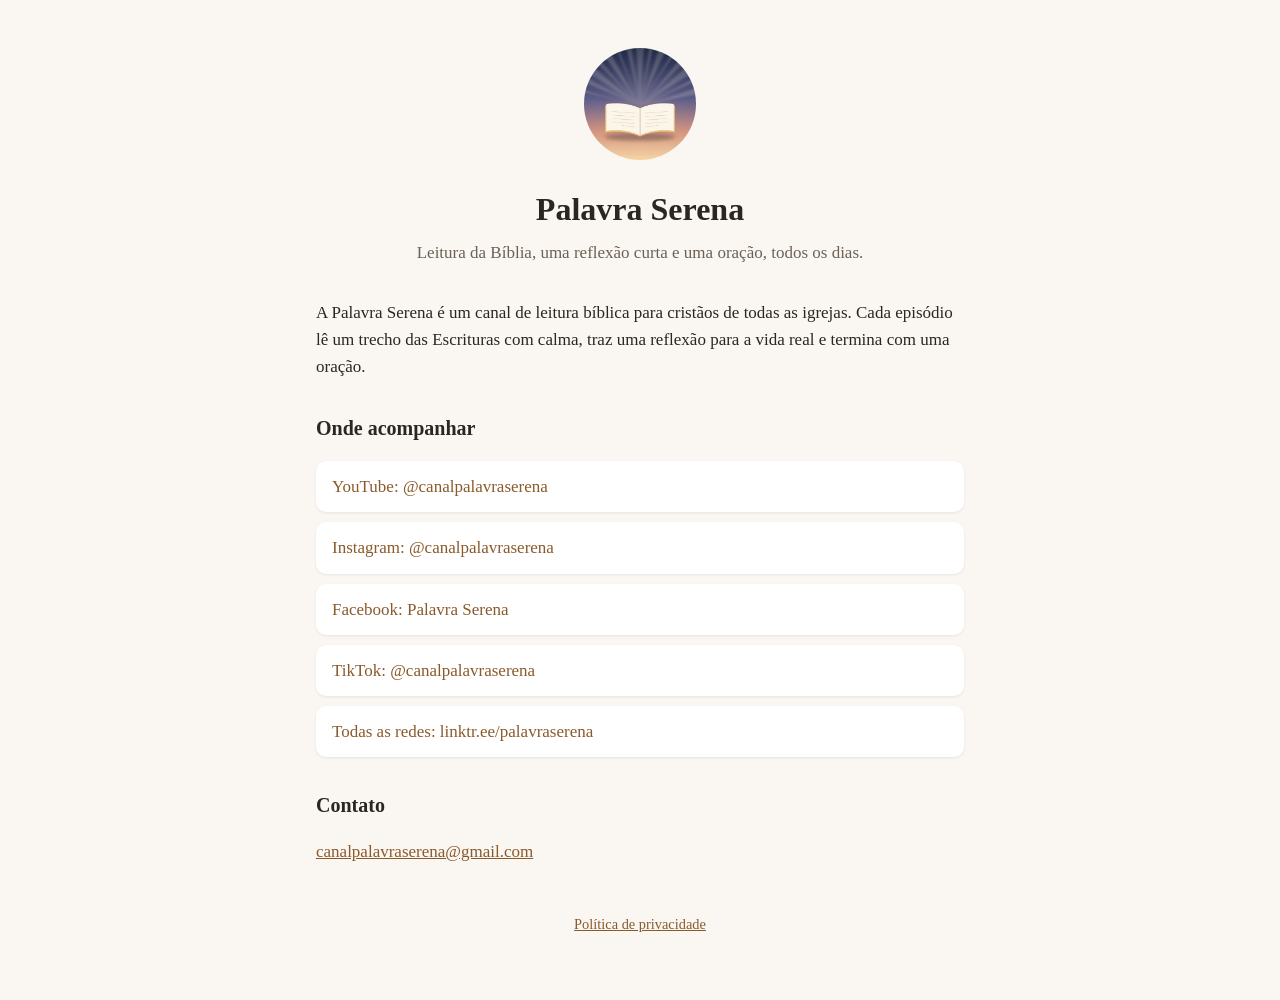
<file: index.html>
<!doctype html>
<html lang="pt-BR">
<head>
<meta charset="utf-8">
<meta name="viewport" content="width=device-width, initial-scale=1">
<title>Palavra Serena</title>
<meta name="description" content="Palavra Serena: leitura da Bíblia com uma reflexão curta e uma oração, todos os dias.">
<link rel="icon" href="perfil.png">
<link rel="stylesheet" href="estilo.css">
</head>
<body>
<main>
  <header>
    <img src="perfil.png" alt="Palavra Serena">
    <h1>Palavra Serena</h1>
    <p class="sub">Leitura da Bíblia, uma reflexão curta e uma oração, todos os dias.</p>
  </header>

  <p>A Palavra Serena é um canal de leitura bíblica para cristãos de todas as igrejas. Cada episódio lê um
  trecho das Escrituras com calma, traz uma reflexão para a vida real e termina com uma oração.</p>

  <h2>Onde acompanhar</h2>
  <ul class="redes">
    <li><a href="https://www.youtube.com/@canalpalavraserena">YouTube: @canalpalavraserena</a></li>
    <li><a href="https://www.instagram.com/canalpalavraserena">Instagram: @canalpalavraserena</a></li>
    <li><a href="https://www.facebook.com/canalpalavraserena">Facebook: Palavra Serena</a></li>
    <li><a href="https://www.tiktok.com/@canalpalavraserena">TikTok: @canalpalavraserena</a></li>
    <li><a href="https://linktr.ee/palavraserena">Todas as redes: linktr.ee/palavraserena</a></li>
  </ul>

  <h2>Contato</h2>
  <p><a href="mailto:canalpalavraserena@gmail.com">canalpalavraserena@gmail.com</a></p>

  <footer>
    <a href="privacidade.html">Política de privacidade</a>
  </footer>
</main>
</body>
</html>
</file>
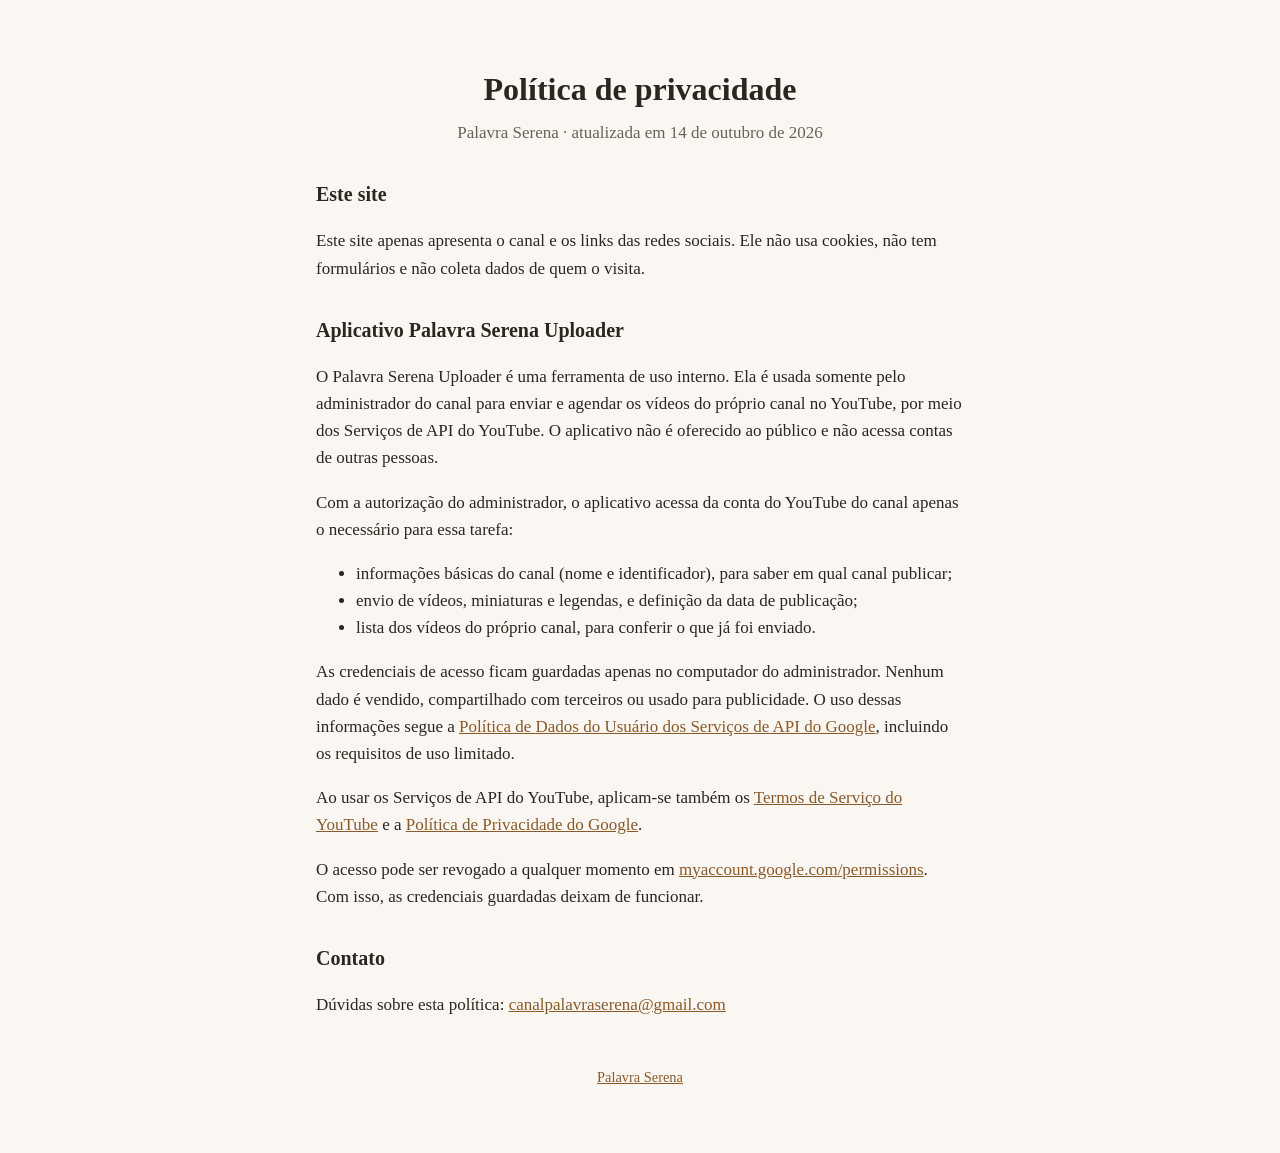
<file: privacidade.html>
<!doctype html>
<html lang="pt-BR">
<head>
<meta charset="utf-8">
<meta name="viewport" content="width=device-width, initial-scale=1">
<title>Política de privacidade</title>
<meta name="description" content="Política de privacidade da Palavra Serena e do aplicativo Palavra Serena Uploader.">
<link rel="icon" href="perfil.png">
<link rel="stylesheet" href="estilo.css">
</head>
<body>
<main>
  <header>
    <h1>Política de privacidade</h1>
    <p class="sub">Palavra Serena · atualizada em 14 de outubro de 2026</p>
  </header>

  <h2>Este site</h2>
  <p>Este site apenas apresenta o canal e os links das redes sociais. Ele não usa cookies, não tem
  formulários e não coleta dados de quem o visita.</p>

  <h2>Aplicativo Palavra Serena Uploader</h2>
  <p>O Palavra Serena Uploader é uma ferramenta de uso interno. Ela é usada somente pelo administrador do
  canal para enviar e agendar os vídeos do próprio canal no YouTube, por meio dos Serviços de API do YouTube.
  O aplicativo não é oferecido ao público e não acessa contas de outras pessoas.</p>
  <p>Com a autorização do administrador, o aplicativo acessa da conta do YouTube do canal apenas o
  necessário para essa tarefa:</p>
  <ul>
    <li>informações básicas do canal (nome e identificador), para saber em qual canal publicar;</li>
    <li>envio de vídeos, miniaturas e legendas, e definição da data de publicação;</li>
    <li>lista dos vídeos do próprio canal, para conferir o que já foi enviado.</li>
  </ul>
  <p>As credenciais de acesso ficam guardadas apenas no computador do administrador. Nenhum dado é vendido,
  compartilhado com terceiros ou usado para publicidade. O uso dessas informações segue a
  <a href="https://developers.google.com/terms/api-services-user-data-policy">Política de Dados do Usuário dos
  Serviços de API do Google</a>, incluindo os requisitos de uso limitado.</p>
  <p>Ao usar os Serviços de API do YouTube, aplicam-se também os
  <a href="https://www.youtube.com/t/terms">Termos de Serviço do YouTube</a> e a
  <a href="https://policies.google.com/privacy">Política de Privacidade do Google</a>.</p>
  <p>O acesso pode ser revogado a qualquer momento em
  <a href="https://myaccount.google.com/permissions">myaccount.google.com/permissions</a>. Com isso, as
  credenciais guardadas deixam de funcionar.</p>

  <h2>Contato</h2>
  <p>Dúvidas sobre esta política: <a href="mailto:canalpalavraserena@gmail.com">canalpalavraserena@gmail.com</a></p>

  <footer>
    <a href="index.html">Palavra Serena</a>
  </footer>
</main>
</body>
</html>
</file>
<file: estilo.css>
:root { --fundo: #faf7f2; --texto: #2b2620; --suave: #6b6157; --destaque: #8a5a2b; --cartao: #ffffff; }
@media (prefers-color-scheme: dark) {
  :root { --fundo: #1c1916; --texto: #eee7dd; --suave: #b3a798; --destaque: #e0b47f; --cartao: #26221e; }
}
* { box-sizing: border-box; }
body { margin: 0; background: var(--fundo); color: var(--texto); font: 17px/1.6 Georgia, "Times New Roman", serif; }
main { max-width: 680px; margin: 0 auto; padding: 48px 16px 64px; }
header { text-align: center; margin-bottom: 32px; }
header img { width: 112px; height: 112px; border-radius: 50%; }
h1 { font-size: 2rem; margin: 16px 0 4px; }
h2 { font-size: 1.25rem; margin-top: 32px; }
p.sub { color: var(--suave); margin: 0; }
a { color: var(--destaque); }
ul.redes { list-style: none; padding: 0; display: grid; gap: 10px; }
ul.redes a { display: block; background: var(--cartao); padding: 12px 16px; border-radius: 10px; text-decoration: none; box-shadow: 0 1px 3px rgba(0,0,0,.08); }
footer { margin-top: 48px; font-size: .9rem; color: var(--suave); text-align: center; }
</file>
